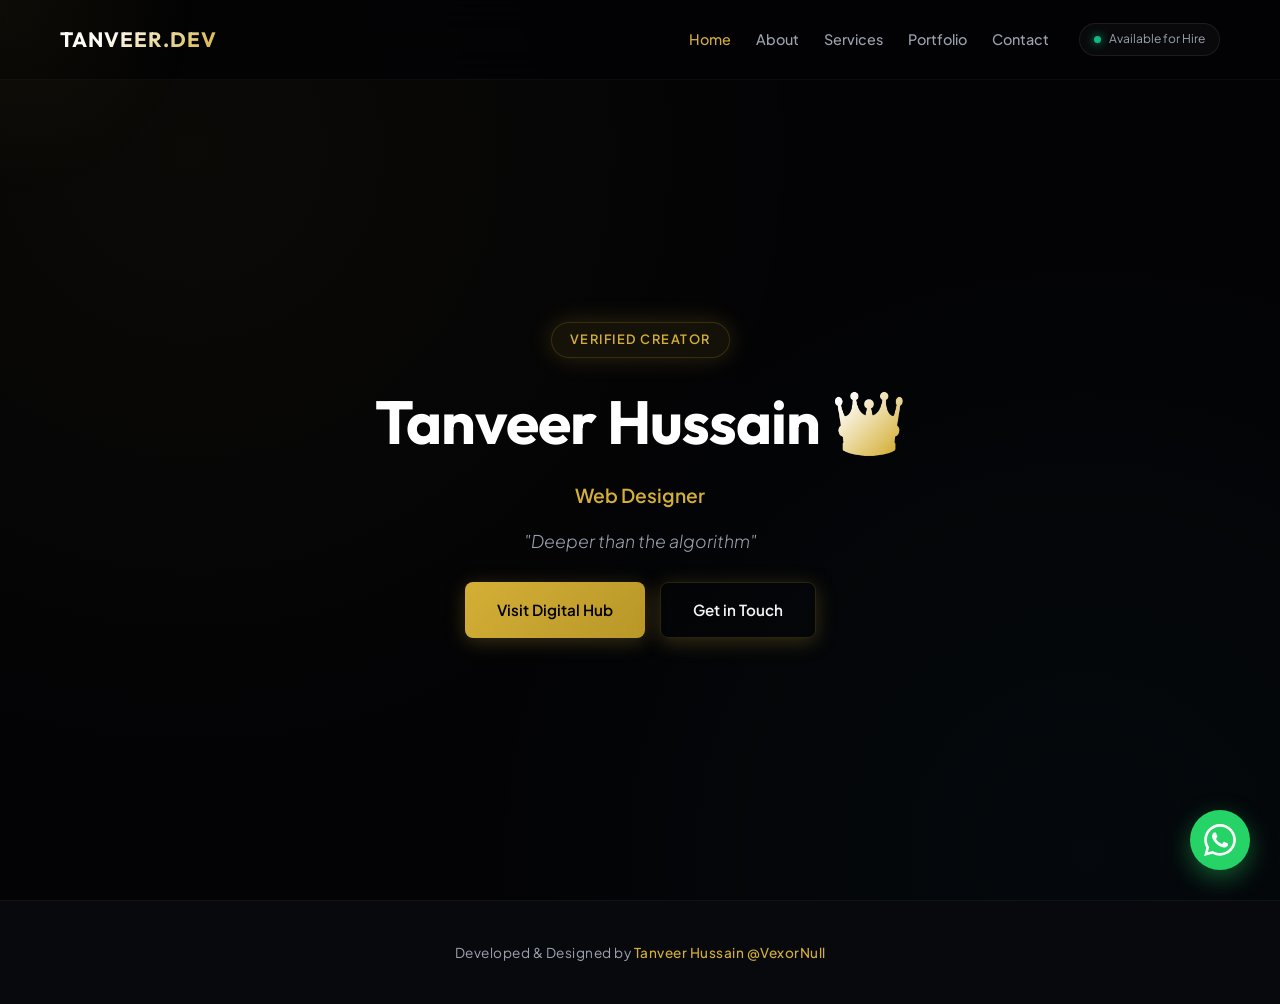
<file: index.html>
<!DOCTYPE html>
<html lang="en">
<head>
    <meta charset="UTF-8">
    <meta name="viewport" content="width=device-width, initial-scale=1.0">
    <meta name="google-site-verification" content="google5421dd5403e0362e" />
        <link rel="icon" type="image/png" href="https://vexornull.github.io/VexorNull-/favicon.png">
    <link rel="canonical" href="https://vexornull.github.io/VexorNull-/index.html">
    <meta name="robots" content="index, follow">
    
        <!-- Updated Open Graph Meta Tags -->
    <meta property="og:type" content="website">
    <meta property="og:url" content="https://pk-digitalhub.blogspot.com/">
    <meta property="og:title" content="Tanveer Hussain | Web Designer">
    <meta property="og:description" content="Deeper than the algorithm. Professional Web Designer & Digital Architect.">
    <meta property="og:image" content="https://vexornull.github.io/preview-image.jpg">

    <!-- Updated Twitter Meta Tags -->
    <meta name="twitter:card" content="summary_large_image">
    <meta name="twitter:title" content="Tanveer Hussain | Web Designer">
    <meta name="twitter:description" content="Deeper than the algorithm. Professional Web Designer & Digital Architect.">
    <meta name="twitter:image" content="https://vexornull.github.io/preview-image.jpg">


    <title>Tanveer Hussain @VexorNull | Executive Portfolio</title>
    <meta name="description" content="Exclusive executive portfolio of Tanveer Hussain (@VexorNull). High-end web engineering, enterprise architecture, and custom digital experiences.">
    <link href="https://fonts.googleapis.com/css2?family=Plus+Jakarta+Sans:wght@300;400;500;600;700&family=Fira+Code:wght@400;500&family=Outfit:wght@400;500;600;700&display=swap" rel="stylesheet">
    <style>
        :root {
            --bg-deep: #030305;
            --surface: #08090d;
            --card-bg: rgba(14, 16, 26, 0.7);
            --border-color: rgba(212, 175, 55, 0.18);
            --border-hover: rgba(212, 175, 55, 0.5);
            --accent-gold: #d4af37;
            --accent-glow: rgba(212, 175, 55, 0.2);
            --text-main: #f3f4f6;
            --text-muted: #9ca3af;
        }

        * {
            margin: 0;
            padding: 0;
            box-sizing: border-box;
            font-family: 'Plus Jakarta Sans', sans-serif;
            scroll-behavior: smooth;
            -webkit-user-select: none;
            user-select: none;
        }

        body {
            background-color: var(--bg-deep);
            color: var(--text-main);
            line-height: 1.7;
            overflow-x: hidden;
            background-image: 
                radial-gradient(circle at 15% 15%, rgba(212, 175, 55, 0.04) 0%, transparent 45%),
                radial-gradient(circle at 85% 85%, rgba(56, 189, 248, 0.03) 0%, transparent 45%);
        }

        .cursor-glow {
            position: fixed;
            top: 0;
            left: 0;
            width: 400px;
            height: 400px;
            background: radial-gradient(circle, rgba(212, 175, 55, 0.06) 0%, transparent 70%);
            pointer-events: none;
            transform: translate(-50%, -50%);
            z-index: 9999;
        }

        header {
            position: fixed;
            top: 0;
            left: 0;
            width: 100%;
            background: rgba(3, 3, 5, 0.85);
            backdrop-filter: blur(20px);
            display: flex;
            justify-content: space-between;
            align-items: center;
            padding: 22px 60px;
            border-bottom: 1px solid rgba(255, 255, 255, 0.04);
            z-index: 1000;
        }

        .logo {
            font-family: 'Outfit', sans-serif;
            font-size: 1.3rem;
            font-weight: 700;
            letter-spacing: 1px;
            color: var(--text-main);
            background: linear-gradient(135deg, #fff 30%, var(--accent-gold) 100%);
            -webkit-background-clip: text;
            -webkit-text-fill-color: transparent;
            text-decoration: none;
        }

        .nav-right {
            display: flex;
            align-items: center;
            gap: 30px;
        }

        nav {
            display: flex;
            align-items: center;
            gap: 25px;
        }

        nav a {
            color: var(--text-muted);
            text-decoration: none;
            font-size: 0.9rem;
            font-weight: 500;
            transition: color 0.3s ease;
        }

        nav a:hover, nav a.active {
            color: var(--accent-gold);
        }

        .live-status {
            display: inline-flex;
            align-items: center;
            gap: 8px;
            font-size: 0.75rem;
            color: var(--text-muted);
            background: rgba(255, 255, 255, 0.03);
            border: 1px solid rgba(255, 255, 255, 0.08);
            padding: 5px 14px;
            border-radius: 20px;
        }

        .pulse-dot {
            width: 7px;
            height: 7px;
            background-color: #10b981;
            border-radius: 50%;
            box-shadow: 0 0 10px #10b981;
            animation: pulse 2s infinite;
        }

        @keyframes pulse {
            0% { transform: scale(0.95); box-shadow: 0 0 0 0 rgba(16, 185, 129, 0.7); }
            70% { transform: scale(1); box-shadow: 0 0 0 6px rgba(16, 185, 129, 0); }
            100% { transform: scale(0.95); box-shadow: 0 0 0 0 rgba(16, 185, 129, 0); }
        }

        .menu-toggle {
            display: none;
            flex-direction: column;
            justify-content: space-between;
            width: 28px;
            height: 20px;
            background: transparent;
            border: none;
            cursor: pointer;
            z-index: 1001;
        }

        .menu-toggle span {
            width: 100%;
            height: 2px;
            background: var(--text-main);
            transition: all 0.3s ease;
        }

        main {
            max-width: 1100px;
            margin: 0 auto;
            padding: 0 20px;
        }

        section {
            padding: 160px 0 100px 0;
            min-height: 100vh;
            display: flex;
            flex-direction: column;
            justify-content: center;
            align-items: center;
            text-align: center;
        }

        .hero-badge {
            display: inline-flex;
            align-items: center;
            gap: 8px;
            background: rgba(212, 175, 55, 0.08);
            border: 1px solid var(--border-color);
            color: var(--accent-gold);
            padding: 6px 18px;
            border-radius: 30px;
            font-size: 0.8rem;
            font-weight: 600;
            letter-spacing: 1.5px;
            text-transform: uppercase;
            margin-bottom: 25px;
            box-shadow: 0 0 25px var(--accent-glow);
        }

        .hero h1 {
            font-family: 'Outfit', sans-serif;
            font-size: 3.8rem;
            font-weight: 700;
            margin-bottom: 20px;
            letter-spacing: -1px;
            color: #ffffff;
            line-height: 1.2;
        }

        .hero h1 span {
            background: linear-gradient(135deg, #fff 20%, var(--accent-gold) 90%);
            -webkit-background-clip: text;
            -webkit-text-fill-color: transparent;
        }

        .hero p {
            font-size: 1.15rem;
            color: var(--text-muted);
            margin-bottom: 40px;
            max-width: 650px;
            font-weight: 300;
        }

        .btn-group {
            display: flex;
            gap: 15px;
            justify-content: center;
        }

        .btn {
            display: inline-flex;
            align-items: center;
            justify-content: center;
            background: linear-gradient(135deg, var(--accent-gold), #b89728);
            color: #000000;
            padding: 14px 32px;
            border-radius: 8px;
            text-decoration: none;
            font-weight: 600;
            font-size: 0.95rem;
            cursor: pointer;
            transition: all 0.3s cubic-bezier(0.16, 1, 0.3, 1);
            box-shadow: 0 4px 20px rgba(212, 175, 55, 0.25);
        }

        .btn:hover {
            transform: translateY(-2px);
            box-shadow: 0 6px 25px rgba(212, 175, 55, 0.4);
        }

        .whatsapp-float {
            position: fixed;
            bottom: 30px;
            right: 30px;
            background: #25d366;
            color: #ffffff;
            width: 60px;
            height: 60px;
            border-radius: 50%;
            display: flex;
            align-items: center;
            justify-content: center;
            box-shadow: 0 8px 25px rgba(37, 211, 102, 0.4);
            z-index: 999;
            transition: all 0.3s ease;
            text-decoration: none;
        }

        .whatsapp-float:hover {
            transform: scale(1.1) translateY(-3px);
        }

        .whatsapp-float svg {
            width: 32px;
            height: 32px;
            fill: #ffffff;
        }

        footer {
            text-align: center;
            padding: 40px 20px;
            font-size: 0.85rem;
            color: var(--text-muted);
            border-top: 1px solid rgba(255, 255, 255, 0.04);
            background: var(--surface);
            letter-spacing: 0.5px;
        }

        footer span {
            color: var(--accent-gold);
            font-weight: 500;
        }

        @media (max-width: 768px) {
            header { padding: 18px 25px; }
            .hero h1 { font-size: 2.6rem; }
            .menu-toggle { display: flex; }
            nav {
                position: fixed;
                top: 75px;
                left: 0;
                width: 100%;
                background: rgba(3, 3, 5, 0.98);
                backdrop-filter: blur(20px);
                flex-direction: column;
                align-items: center;
                justify-content: center;
                padding: 40px 0;
                gap: 20px;
                border-bottom: 1px solid rgba(255, 255, 255, 0.05);
                transform: translateY(-150%);
                transition: transform 0.4s ease;
                z-index: 999;
            }
            nav.active {
                transform: translateY(0);
            }
            .cursor-glow { display: none; }
        }
    </style>
</head>
<body>

    <div class="cursor-glow" id="cursorGlow"></div>

    <a href="https://wa.me/923229522470?text=Hello%20Tanveer,%20I%20visited%20your%20portfolio." target="_blank" class="whatsapp-float" aria-label="WhatsApp Chat">
        <svg viewBox="0 0 24 24"><path d="M.057 24l1.687-6.163c-1.041-1.804-1.588-3.849-1.587-5.946.003-6.556 5.338-11.891 11.893-11.891 3.181.001 6.167 1.24 8.413 3.488 2.245 2.248 3.481 5.236 3.48 8.414-.003 6.557-5.338 11.892-11.893 11.892-1.99-.001-3.951-.5-5.688-1.448l-6.305 1.654zm6.597-3.807c1.676.995 3.276 1.591 5.392 1.592 5.448 0 9.886-4.434 9.889-9.885.002-5.462-4.415-9.89-9.881-9.892-5.452 0-9.887 4.434-9.889 9.884-.001 2.225.651 3.891 1.746 5.634l-.999 3.648 3.742-.981zm11.387-5.464c-.074-.124-.272-.198-.57-.347-.297-.149-1.758-.868-2.031-.967-.272-.099-.47-.149-.669.149-.198.297-.768.967-.941 1.165-.173.198-.347.223-.644.074-.297-.149-1.255-.462-2.39-1.475-.883-.788-1.48-1.761-1.653-2.059-.173-.297-.018-.458.13-.606.134-.133.297-.347.446-.521.151-.172.2-.296.3-.495.099-.198.05-.372-.025-.521-.075-.124-.669-1.611-.916-2.206-.242-.579-.487-.501-.669-.51l-.57-.01c-.198 0-.52.074-.792.372s-1.04 1.016-1.04 2.479 1.065 2.876 1.213 3.074c.149.198 2.095 3.2 5.076 4.487.709.306 1.263.489 1.694.626.712.226 1.36.194 1.872.118.571-.085 1.758-.719 2.006-1.413.248-.695.248-1.29.173-1.414z"/></svg>
    </a>

    <!-- Multi-Page Header Navigation Links -->
    <header>
        <a href="index.html" class="logo">TANVEER.DEV</a>
        <div class="nav-right">
            <nav id="navMenu">
                <a href="index.html" class="active">Home</a>
                <a href="about.html">About</a>
                <a href="services.html">Services</a>
                <a href="portfolio.html">Portfolio</a>
                <a href="contact.html">Contact</a>
            </nav>
            <div class="live-status">
                <div class="pulse-dot"></div>
                <span>Available for Hire</span>
            </div>
            <button class="menu-toggle" id="menuToggle" aria-label="Toggle Navigation">
                <span></span>
                <span></span>
                <span></span>
            </button>
        </div>
    </header>

        <main>
        <section class="hero">
            <div class="hero-badge">Verified Creator</div>
            <h1>Tanveer Hussain <span>👑</span></h1>
            <p class="role-title" style="color: var(--accent-gold); font-size: 1.2rem; margin-bottom: 15px; font-weight: 600;">Web Designer</p>
            <p style="font-style: italic; color: var(--text-muted); font-size: 1.1rem; margin-bottom: 25px;">"Deeper than the algorithm"</p>
            <div class="btn-group">
                <a href="https://pk-digitalhub.blogspot.com" target="_blank" class="btn">Visit Digital Hub</a>
                <a href="contact.html" class="btn" style="background: transparent; border: 1px solid var(--border-color); color: var(--text-main);">Get in Touch</a>
            </div>
        </section>
    </main>

    <footer>
        Developed & Designed by <span>Tanveer Hussain @VexorNull</span>
    </footer>

    <!-- Global JavaScript File Linked Properly -->
    <script src="main.js"></script>
    <script>
        const cursorGlow = document.getElementById('cursorGlow');
        document.addEventListener('mousemove', (e) => {
            cursorGlow.style.left = e.clientX + 'px';
            cursorGlow.style.top = e.clientY + 'px';
        });
    </script>
</body>
</html>
</file>
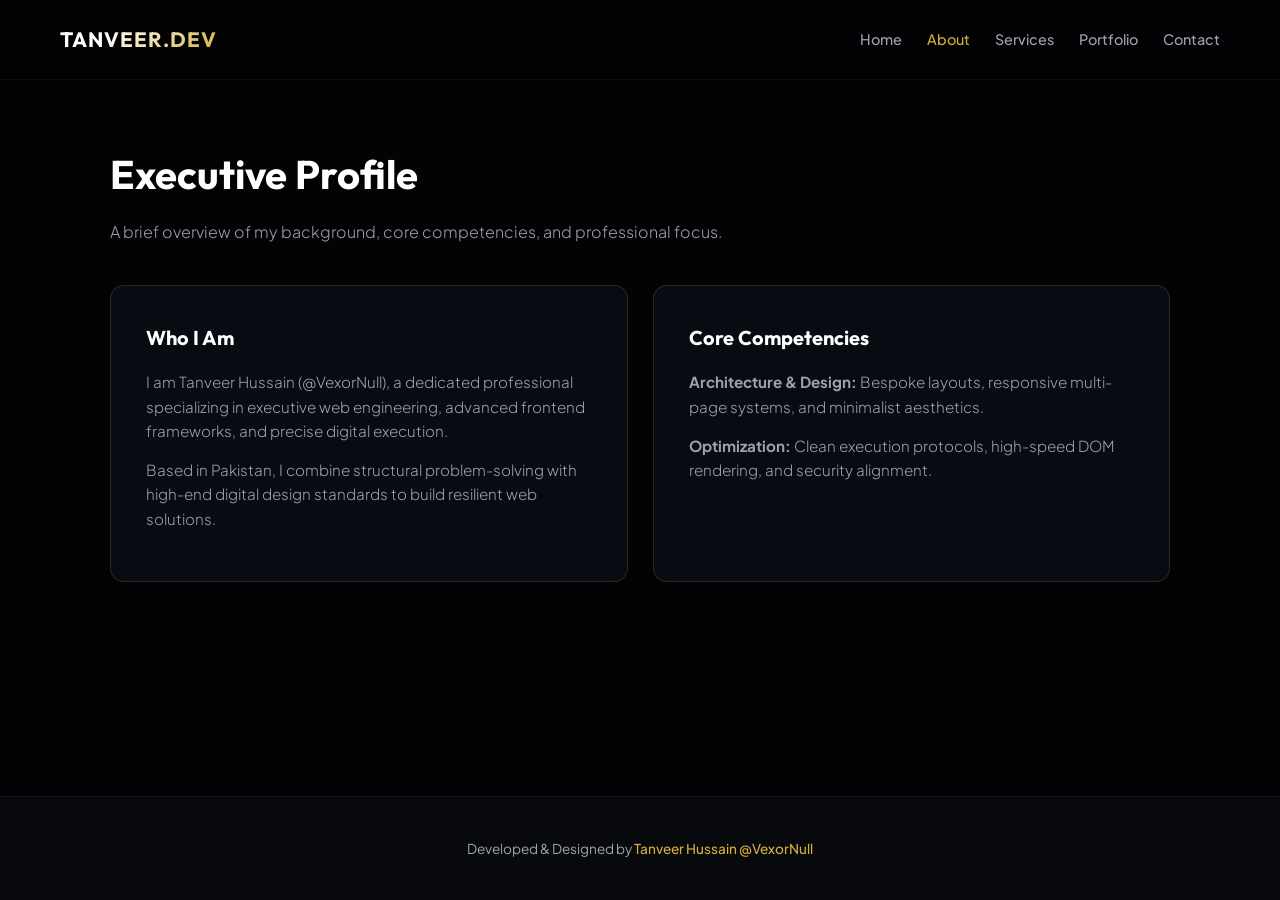
<file: about.html>
<!DOCTYPE html>
<html lang="en">
<head>
    <meta charset="UTF-8">
    <meta name="viewport" content="width=device-width, initial-scale=1.0"
     <link rel="icon" type="image/png" href="https://vexornull.github.io/VexorNull-/favicon.png">

    <!-- Open Graph / Social Media Meta Tags -->
    <meta property="og:type" content="website">
    <meta property="og:url" content="https://vexornull.github.io/">
    <meta property="og:title" content="Tanveer Hussain @VexorNull | Executive Portfolio">
    <meta property="og:description" content="Exclusive executive portfolio of Tanveer Hussain. High-end web engineering, enterprise architecture, and custom digital experiences.">
    <meta property="og:image" content="https://vexornull.github.io/preview-image.jpg">

    <!-- Twitter Meta Tags -->
    <meta name="twitter:card" content="summary_large_image">
    <meta name="twitter:title" content="Tanveer Hussain @VexorNull | Executive Portfolio">
    <meta name="twitter:description" content="Exclusive executive portfolio of Tanveer Hussain. High-end web engineering, enterprise architecture, and custom digital experiences.">
    <meta name="twitter:image" content="https://vexornull.github.io/preview-image.jpg">

    <title>About Me - Tanveer Hussain @VexorNull</title>
    <link href="https://fonts.googleapis.com/css2?family=Plus+Jakarta+Sans:wght@300;400;500;600;700&family=Outfit:wght@400;500;600;700&display=swap" rel="stylesheet">
    <style>
        :root {
            --bg-deep: #030305;
            --surface: #08090d;
            --card-bg: rgba(14, 16, 26, 0.7);
            --border-color: rgba(212, 175, 55, 0.18);
            --border-hover: rgba(212, 175, 55, 0.5);
            --accent-gold: #d4af37;
            --accent-glow: rgba(212, 175, 55, 0.2);
            --text-main: #f3f4f6;
            --text-muted: #9ca3af;
        }

        * { margin: 0; padding: 0; box-sizing: border-box; font-family: 'Plus Jakarta Sans', sans-serif; }

        body {
            background-color: var(--bg-deep);
            color: var(--text-main);
            line-height: 1.7;
            min-height: 100vh;
            display: flex;
            flex-direction: column;
        }

        header {
            position: fixed;
            top: 0;
            left: 0;
            width: 100%;
            background: rgba(3, 3, 5, 0.85);
            backdrop-filter: blur(20px);
            display: flex;
            justify-content: space-between;
            align-items: center;
            padding: 22px 60px;
            border-bottom: 1px solid rgba(255, 255, 255, 0.04);
            z-index: 1000;
        }

        .logo {
            font-family: 'Outfit', sans-serif;
            font-size: 1.3rem;
            font-weight: 700;
            letter-spacing: 1px;
            color: var(--text-main);
            background: linear-gradient(135deg, #fff 30%, var(--accent-gold) 100%);
            -webkit-background-clip: text;
            -webkit-text-fill-color: transparent;
            text-decoration: none;
        }

        .nav-right { display: flex; align-items: center; gap: 30px; }
        nav { display: flex; align-items: center; gap: 25px; }
        nav a { color: var(--text-muted); text-decoration: none; font-size: 0.9rem; font-weight: 500; transition: color 0.3s; }
        nav a:hover, nav a.active { color: var(--accent-gold); }

        .menu-toggle {
            display: none;
            flex-direction: column;
            justify-content: space-between;
            width: 28px;
            height: 20px;
            background: transparent;
            border: none;
            cursor: pointer;
            z-index: 1001;
        }
        .menu-toggle span { width: 100%; height: 2px; background: var(--text-main); transition: all 0.3s ease; }

        .container {
            max-width: 1100px;
            margin: 140px auto 60px auto;
            padding: 0 20px;
            flex: 1;
            width: 100%;
        }

        .page-title { font-family: 'Outfit', sans-serif; font-size: 2.5rem; font-weight: 700; color: #fff; margin-bottom: 10px; }
        .page-subtitle { color: var(--text-muted); font-size: 1rem; margin-bottom: 40px; font-weight: 300; }

        .grid-2 { display: grid; grid-template-columns: repeat(auto-fit, minmax(310px, 1fr)); gap: 25px; }

        .card {
            background: var(--card-bg);
            backdrop-filter: blur(16px);
            padding: 35px;
            border-radius: 14px;
            border: 1px solid var(--border-color);
            transition: all 0.3s ease;
        }

        .card:hover { border-color: var(--border-hover); transform: translateY(-4px); }
        .card h3 { font-family: 'Outfit', sans-serif; font-size: 1.25rem; color: #fff; margin-bottom: 15px; }
        .card p { color: var(--text-muted); font-size: 0.95rem; font-weight: 300; line-height: 1.6; margin-bottom: 15px; }

        footer { text-align: center; padding: 40px 20px; font-size: 0.85rem; color: var(--text-muted); border-top: 1px solid rgba(255, 255, 255, 0.04); background: var(--surface); }
        footer span { color: var(--accent-gold); font-weight: 500; }

        @media (max-width: 768px) {
            header { padding: 18px 25px; }
            .menu-toggle { display: flex; }
            nav {
                position: fixed;
                top: 75px;
                left: 0;
                width: 100%;
                background: rgba(3, 3, 5, 0.98);
                backdrop-filter: blur(20px);
                flex-direction: column;
                align-items: center;
                justify-content: center;
                padding: 40px 0;
                gap: 20px;
                border-bottom: 1px solid rgba(255, 255, 255, 0.05);
                transform: translateY(-150%);
                transition: transform 0.4s ease;
                z-index: 999;
            }
            nav.active { transform: translateY(0); }
        }
    </style>
</head>
<body>

    <header>
        <a href="index.html" class="logo">TANVEER.DEV</a>
        <div class="nav-right">
            <nav id="navMenu">
                <a href="index.html">Home</a>
                <a href="about.html" class="active">About</a>
                <a href="services.html">Services</a>
                <a href="portfolio.html">Portfolio</a>
                <a href="contact.html">Contact</a>
            </nav>
            <button class="menu-toggle" id="menuToggle" aria-label="Toggle Navigation">
                <span></span>
                <span></span>
                <span></span>
            </button>
        </div>
    </header>

    <div class="container">
        <h1 class="page-title">Executive Profile</h1>
        <p class="page-subtitle">A brief overview of my background, core competencies, and professional focus.</p>

        <div class="grid-2">
            <div class="card">
                <h3>Who I Am</h3>
                <p>I am Tanveer Hussain (@VexorNull), a dedicated professional specializing in executive web engineering, advanced frontend frameworks, and precise digital execution.</p>
                <p>Based in Pakistan, I combine structural problem-solving with high-end digital design standards to build resilient web solutions.</p>
            </div>
            <div class="card">
                <h3>Core Competencies</h3>
                <p><strong>Architecture & Design:</strong> Bespoke layouts, responsive multi-page systems, and minimalist aesthetics.</p>
                <p><strong>Optimization:</strong> Clean execution protocols, high-speed DOM rendering, and security alignment.</p>
            </div>
        </div>
    </div>

    <footer>
        Developed & Designed by <span>Tanveer Hussain @VexorNull</span>
    </footer>
    <script src="main.js"></script>
</body>
</html>
</file>
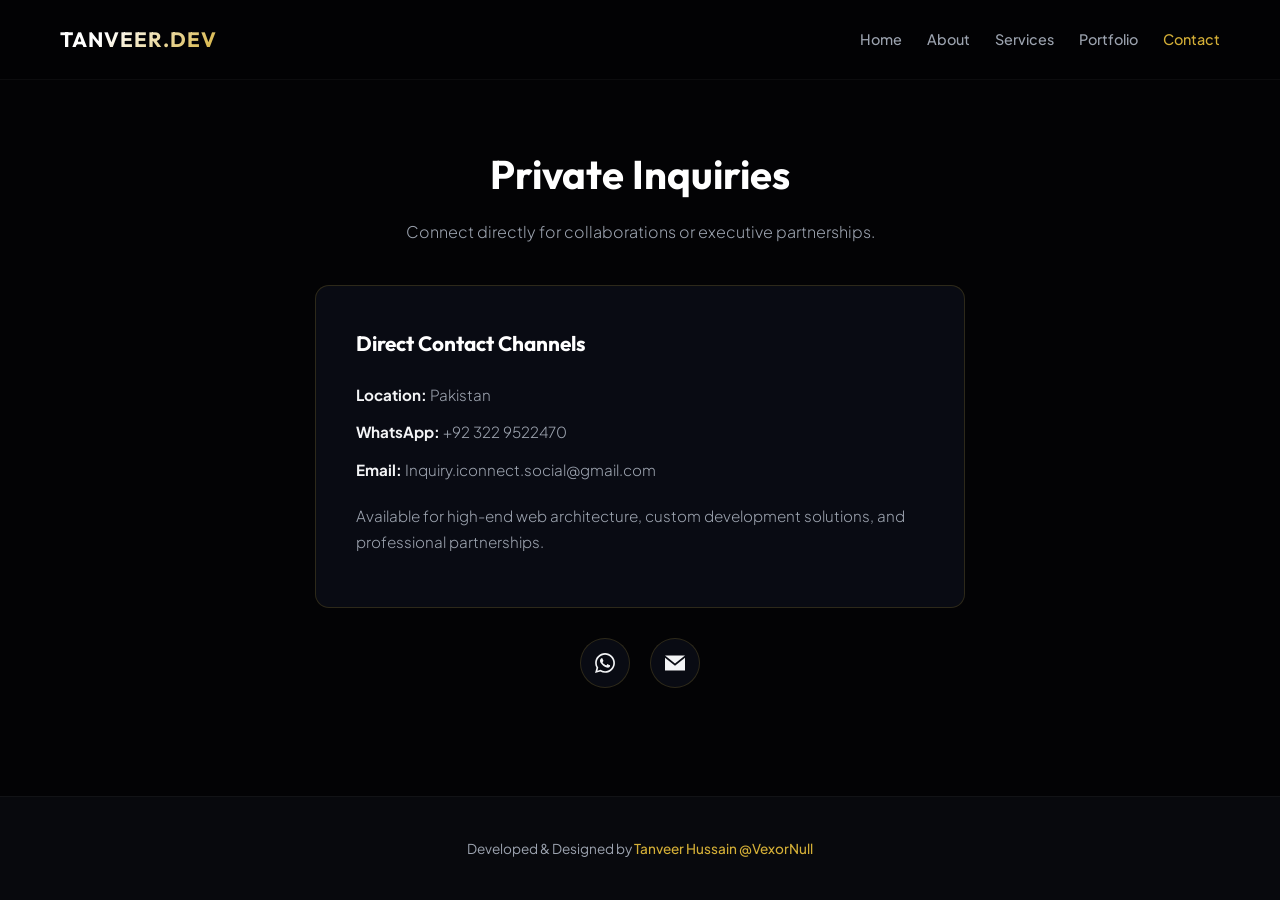
<file: contact.html>
<!DOCTYPE html>
<html lang="en">
<head>
    <meta charset="UTF-8">
    <meta name="viewport" content="width=device-width, initial-scale=1.0">
    <link rel="icon" type="image/png" href="https://vexornull.github.io/VexorNull-/favicon.png">

    <!-- Open Graph / Social Media Meta Tags -->
    <meta property="og:type" content="website">
    <meta property="og:url" content="https://vexornull.github.io/">
    <meta property="og:title" content="Tanveer Hussain @VexorNull | Executive Portfolio">
    <meta property="og:description" content="Exclusive executive portfolio of Tanveer Hussain. High-end web engineering, enterprise architecture, and custom digital experiences.">
    <meta property="og:image" content="https://vexornull.github.io/preview-image.jpg">

    <!-- Twitter Meta Tags -->
    <meta name="twitter:card" content="summary_large_image">
    <meta name="twitter:title" content="Tanveer Hussain @VexorNull | Executive Portfolio">
    <meta name="twitter:description" content="Exclusive executive portfolio of Tanveer Hussain. High-end web engineering, enterprise architecture, and custom digital experiences.">
    <meta name="twitter:image" content="https://vexornull.github.io/preview-image.jpg">

    <title>Contact - Tanveer Hussain @VexorNull</title>
    <link href="https://fonts.googleapis.com/css2?family=Plus+Jakarta+Sans:wght@300;400;500;600;700&family=Outfit:wght@400;500;600;700&display=swap" rel="stylesheet">
    <style>
        :root {
            --bg-deep: #030305;
            --surface: #08090d;
            --card-bg: rgba(14, 16, 26, 0.7);
            --border-color: rgba(212, 175, 55, 0.18);
            --border-hover: rgba(212, 175, 55, 0.5);
            --accent-gold: #d4af37;
            --accent-glow: rgba(212, 175, 55, 0.2);
            --text-main: #f3f4f6;
            --text-muted: #9ca3af;
        }

        * { margin: 0; padding: 0; box-sizing: border-box; font-family: 'Plus Jakarta Sans', sans-serif; }

        body {
            background-color: var(--bg-deep);
            color: var(--text-main);
            line-height: 1.7;
            min-height: 100vh;
            display: flex;
            flex-direction: column;
        }

        header {
            position: fixed;
            top: 0;
            left: 0;
            width: 100%;
            background: rgba(3, 3, 5, 0.85);
            backdrop-filter: blur(20px);
            display: flex;
            justify-content: space-between;
            align-items: center;
            padding: 22px 60px;
            border-bottom: 1px solid rgba(255, 255, 255, 0.04);
            z-index: 1000;
        }

        .logo {
            font-family: 'Outfit', sans-serif;
            font-size: 1.3rem;
            font-weight: 700;
            letter-spacing: 1px;
            color: var(--text-main);
            background: linear-gradient(135deg, #fff 30%, var(--accent-gold) 100%);
            -webkit-background-clip: text;
            -webkit-text-fill-color: transparent;
            text-decoration: none;
        }

        .nav-right { display: flex; align-items: center; gap: 30px; }
        nav { display: flex; align-items: center; gap: 25px; }
        nav a { color: var(--text-muted); text-decoration: none; font-size: 0.9rem; font-weight: 500; transition: color 0.3s; }
        nav a:hover, nav a.active { color: var(--accent-gold); }

        .menu-toggle {
            display: none;
            flex-direction: column;
            justify-content: space-between;
            width: 28px;
            height: 20px;
            background: transparent;
            border: none;
            cursor: pointer;
            z-index: 1001;
        }
        .menu-toggle span { width: 100%; height: 2px; background: var(--text-main); transition: all 0.3s ease; }

        .container {
            max-width: 900px;
            margin: 140px auto 60px auto;
            padding: 0 20px;
            flex: 1;
            width: 100%;
            text-align: center;
        }

        .page-title { font-family: 'Outfit', sans-serif; font-size: 2.5rem; font-weight: 700; color: #fff; margin-bottom: 10px; }
        .page-subtitle { color: var(--text-muted); font-size: 1rem; margin-bottom: 40px; font-weight: 300; }

        .card {
            background: var(--card-bg);
            backdrop-filter: blur(16px);
            padding: 40px;
            border-radius: 14px;
            border: 1px solid var(--border-color);
            text-align: left;
            max-width: 650px;
            margin: 0 auto;
        }

        .card h3 { font-family: 'Outfit', sans-serif; font-size: 1.3rem; color: #fff; margin-bottom: 20px; }
        .card p { color: var(--text-muted); font-size: 0.95rem; margin-bottom: 12px; font-weight: 300; }
        .card strong { color: var(--text-main); }

        .social-bar {
            display: flex;
            justify-content: center;
            gap: 20px;
            margin-top: 30px;
        }

        .social-icon {
            display: flex;
            align-items: center;
            justify-content: center;
            width: 50px;
            height: 50px;
            background: var(--card-bg);
            border: 1px solid var(--border-color);
            border-radius: 50%;
            color: var(--text-main);
            text-decoration: none;
            transition: all 0.3s ease;
        }

        .social-icon:hover {
            background: var(--accent-gold);
            border-color: var(--accent-gold);
            color: #000;
            transform: translateY(-4px);
        }

        .social-icon svg { width: 20px; height: 20px; fill: currentColor; }

        footer { text-align: center; padding: 40px 20px; font-size: 0.85rem; color: var(--text-muted); border-top: 1px solid rgba(255, 255, 255, 0.04); background: var(--surface); }
        footer span { color: var(--accent-gold); font-weight: 500; }

        @media (max-width: 768px) {
            header { padding: 18px 25px; }
            .menu-toggle { display: flex; }
            nav {
                position: fixed;
                top: 75px;
                left: 0;
                width: 100%;
                background: rgba(3, 3, 5, 0.98);
                backdrop-filter: blur(20px);
                flex-direction: column;
                align-items: center;
                justify-content: center;
                padding: 40px 0;
                gap: 20px;
                border-bottom: 1px solid rgba(255, 255, 255, 0.05);
                transform: translateY(-150%);
                transition: transform 0.4s ease;
                z-index: 999;
            }
            nav.active { transform: translateY(0); }
        }
    </style>
</head>
<body>

    <header>
        <a href="index.html" class="logo">TANVEER.DEV</a>
        <div class="nav-right">
            <nav id="navMenu">
                <a href="index.html">Home</a>
                <a href="about.html">About</a>
                <a href="services.html">Services</a>
                <a href="portfolio.html">Portfolio</a>
                <a href="contact.html" class="active">Contact</a>
            </nav>
            <button class="menu-toggle" id="menuToggle" aria-label="Toggle Navigation">
                <span></span>
                <span></span>
                <span></span>
            </button>
        </div>
    </header>

    <div class="container">
        <h1 class="page-title">Private Inquiries</h1>
        <p class="page-subtitle">Connect directly for collaborations or executive partnerships.</p>

        <div class="card">
            <h3>Direct Contact Channels</h3>
            <p><strong>Location:</strong> Pakistan</p>
            <p><strong>WhatsApp:</strong> +92 322 9522470</p>
            <p><strong>Email:</strong> Inquiry.iconnect.social@gmail.com</p>
            <p style="margin-top: 20px;">Available for high-end web architecture, custom development solutions, and professional partnerships.</p>
        </div>

        <div class="social-bar">
            <a href="https://wa.me/923229522470?text=Hello%20Tanveer,%20I%20want%20to%20connect." target="_blank" class="social-icon" aria-label="WhatsApp">
                <svg viewBox="0 0 24 24"><path d="M.057 24l1.687-6.163c-1.041-1.804-1.588-3.849-1.587-5.946.003-6.556 5.338-11.891 11.893-11.891 3.181.001 6.167 1.24 8.413 3.488 2.245 2.248 3.481 5.236 3.48 8.414-.003 6.557-5.338 11.892-11.893 11.892-1.99-.001-3.951-.5-5.688-1.448l-6.305 1.654zm6.597-3.807c1.676.995 3.276 1.591 5.392 1.592 5.448 0 9.886-4.434 9.889-9.885.002-5.462-4.415-9.89-9.881-9.892-5.452 0-9.887 4.434-9.889 9.884-.001 2.225.651 3.891 1.746 5.634l-.999 3.648 3.742-.981zm11.387-5.464c-.074-.124-.272-.198-.57-.347-.297-.149-1.758-.868-2.031-.967-.272-.099-.47-.149-.669.149-.198.297-.768.967-.941 1.165-.173.198-.347.223-.644.074-.297-.149-1.255-.462-2.39-1.475-.883-.788-1.48-1.761-1.653-2.059-.173-.297-.018-.458.13-.606.134-.133.297-.347.446-.521.151-.172.2-.296.3-.495.099-.198.05-.372-.025-.521-.075-.124-.669-1.611-.916-2.206-.242-.579-.487-.501-.669-.51l-.57-.01c-.198 0-.52.074-.792.372s-1.04 1.016-1.04 2.479 1.065 2.876 1.213 3.074c.149.198 2.095 3.2 5.076 4.487.709.306 1.263.489 1.694.626.712.226 1.36.194 1.872.118.571-.085 1.758-.719 2.006-1.413.248-.695.248-1.29.173-1.414z"/></svg>
            </a>
            <a href="mailto:Inquiry.iconnect.social@gmail.com" class="social-icon" aria-label="Email">
                <svg viewBox="0 0 24 24"><path d="M12 12.713l-11.985-9.713h23.97l-11.985 9.713zm0 2.574l-12-9.725v15.438h24v-15.438l-12 9.725z"/></svg>
            </a>
        </div>
    </div>

    <footer>
        Developed & Designed by <span>Tanveer Hussain @VexorNull</span>
    </footer>
    <script src="main.js"></script>
</body>
</html>
</file>
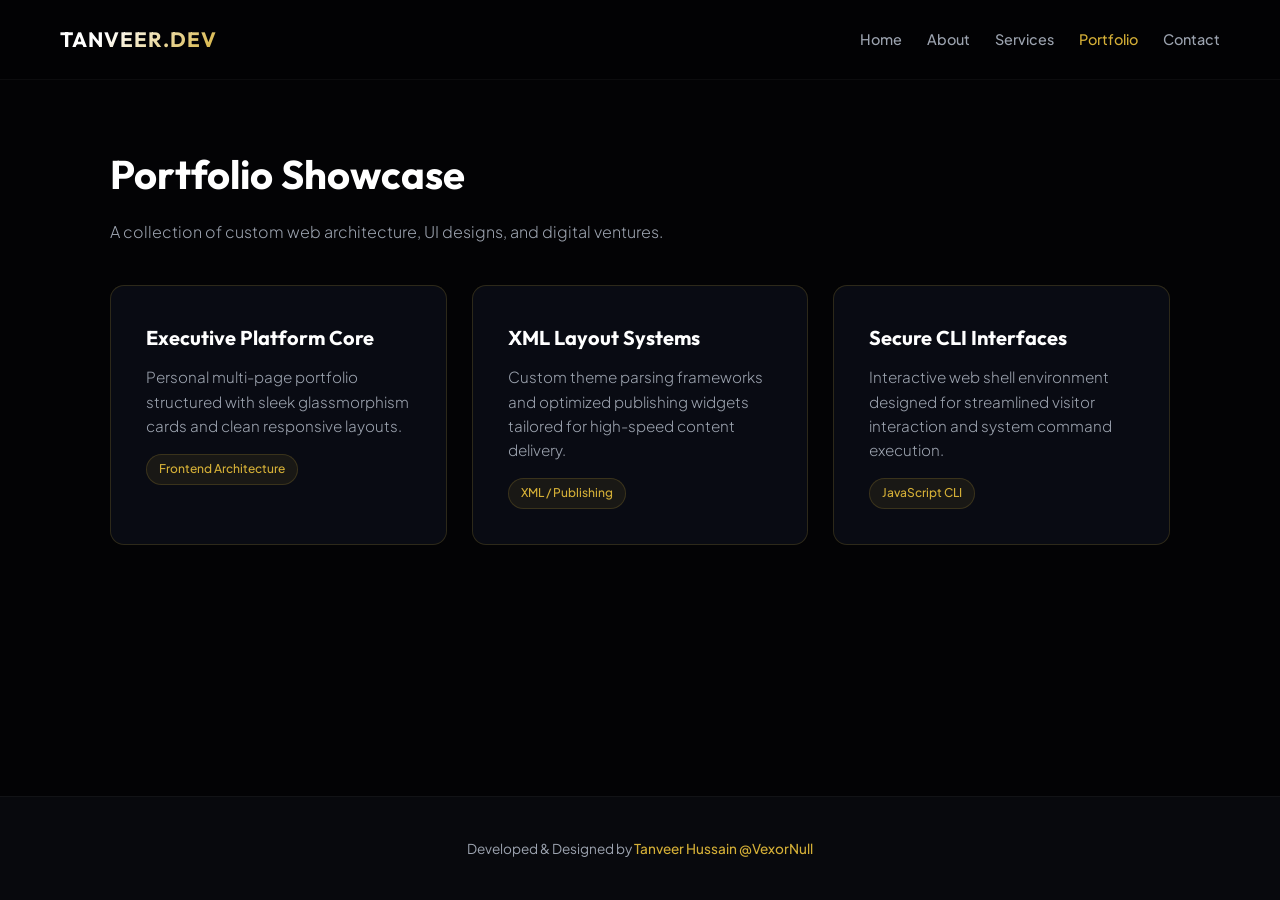
<file: portfolio.html>
<!DOCTYPE html>
<html lang="en">
<head>
    <meta charset="UTF-8">
    <meta name="viewport" content="width=device-width, initial-scale=1.0">
        <link rel="icon" type="image/png" href="https://vexornull.github.io/VexorNull-/favicon.png">

    <!-- Open Graph / Social Media Meta Tags -->
    <meta property="og:type" content="website">
    <meta property="og:url" content="https://vexornull.github.io/">
    <meta property="og:title" content="Tanveer Hussain @VexorNull | Executive Portfolio">
    <meta property="og:description" content="Exclusive executive portfolio of Tanveer Hussain. High-end web engineering, enterprise architecture, and custom digital experiences.">
    <meta property="og:image" content="https://vexornull.github.io/preview-image.jpg">

    <!-- Twitter Meta Tags -->
    <meta name="twitter:card" content="summary_large_image">
    <meta name="twitter:title" content="Tanveer Hussain @VexorNull | Executive Portfolio">
    <meta name="twitter:description" content="Exclusive executive portfolio of Tanveer Hussain. High-end web engineering, enterprise architecture, and custom digital experiences.">
    <meta name="twitter:image" content="https://vexornull.github.io/preview-image.jpg">

    <title>Portfolio - Tanveer Hussain @VexorNull</title>
    <link href="https://fonts.googleapis.com/css2?family=Plus+Jakarta+Sans:wght@300;400;500;600;700&family=Outfit:wght@400;500;600;700&display=swap" rel="stylesheet">
    <style>
        :root {
            --bg-deep: #030305;
            --surface: #08090d;
            --card-bg: rgba(14, 16, 26, 0.7);
            --border-color: rgba(212, 175, 55, 0.18);
            --border-hover: rgba(212, 175, 55, 0.5);
            --accent-gold: #d4af37;
            --accent-glow: rgba(212, 175, 55, 0.2);
            --text-main: #f3f4f6;
            --text-muted: #9ca3af;
        }

        * { margin: 0; padding: 0; box-sizing: border-box; font-family: 'Plus Jakarta Sans', sans-serif; }

        body {
            background-color: var(--bg-deep);
            color: var(--text-main);
            line-height: 1.7;
            min-height: 100vh;
            display: flex;
            flex-direction: column;
        }

        header {
            position: fixed;
            top: 0;
            left: 0;
            width: 100%;
            background: rgba(3, 3, 5, 0.85);
            backdrop-filter: blur(20px);
            display: flex;
            justify-content: space-between;
            align-items: center;
            padding: 22px 60px;
            border-bottom: 1px solid rgba(255, 255, 255, 0.04);
            z-index: 1000;
        }

        .logo {
            font-family: 'Outfit', sans-serif;
            font-size: 1.3rem;
            font-weight: 700;
            letter-spacing: 1px;
            color: var(--text-main);
            background: linear-gradient(135deg, #fff 30%, var(--accent-gold) 100%);
            -webkit-background-clip: text;
            -webkit-text-fill-color: transparent;
            text-decoration: none;
        }

        .nav-right { display: flex; align-items: center; gap: 30px; }
        nav { display: flex; align-items: center; gap: 25px; }
        nav a { color: var(--text-muted); text-decoration: none; font-size: 0.9rem; font-weight: 500; transition: color 0.3s; }
        nav a:hover, nav a.active { color: var(--accent-gold); }

        .menu-toggle {
            display: none;
            flex-direction: column;
            justify-content: space-between;
            width: 28px;
            height: 20px;
            background: transparent;
            border: none;
            cursor: pointer;
            z-index: 1001;
        }
        .menu-toggle span { width: 100%; height: 2px; background: var(--text-main); transition: all 0.3s ease; }

        .container {
            max-width: 1100px;
            margin: 140px auto 60px auto;
            padding: 0 20px;
            flex: 1;
            width: 100%;
        }

        .page-title { font-family: 'Outfit', sans-serif; font-size: 2.5rem; font-weight: 700; color: #fff; margin-bottom: 10px; }
        .page-subtitle { color: var(--text-muted); font-size: 1rem; margin-bottom: 40px; font-weight: 300; }

        .grid-3 { display: grid; grid-template-columns: repeat(auto-fit, minmax(310px, 1fr)); gap: 25px; }

        .card {
            background: var(--card-bg);
            backdrop-filter: blur(16px);
            padding: 35px;
            border-radius: 14px;
            border: 1px solid var(--border-color);
            transition: all 0.3s ease;
        }

        .card:hover { border-color: var(--border-hover); transform: translateY(-4px); }
        .card h3 { font-family: 'Outfit', sans-serif; font-size: 1.25rem; color: #fff; margin-bottom: 10px; }
        .card p { color: var(--text-muted); font-size: 0.95rem; font-weight: 300; line-height: 1.6; margin-bottom: 15px; }

        .tag {
            display: inline-block;
            font-size: 0.75rem;
            background: rgba(212, 175, 55, 0.08);
            border: 1px solid var(--border-color);
            color: var(--accent-gold);
            padding: 4px 12px;
            border-radius: 20px;
            font-weight: 500;
        }

        footer { text-align: center; padding: 40px 20px; font-size: 0.85rem; color: var(--text-muted); border-top: 1px solid rgba(255, 255, 255, 0.04); background: var(--surface); }
        footer span { color: var(--accent-gold); font-weight: 500; }

        @media (max-width: 768px) {
            header { padding: 18px 25px; }
            .menu-toggle { display: flex; }
            nav {
                position: fixed;
                top: 75px;
                left: 0;
                width: 100%;
                background: rgba(3, 3, 5, 0.98);
                backdrop-filter: blur(20px);
                flex-direction: column;
                align-items: center;
                justify-content: center;
                padding: 40px 0;
                gap: 20px;
                border-bottom: 1px solid rgba(255, 255, 255, 0.05);
                transform: translateY(-150%);
                transition: transform 0.4s ease;
                z-index: 999;
            }
            nav.active { transform: translateY(0); }
        }
    </style>
</head>
<body>

    <header>
        <a href="index.html" class="logo">TANVEER.DEV</a>
        <div class="nav-right">
            <nav id="navMenu">
                <a href="index.html">Home</a>
                <a href="about.html">About</a>
                <a href="services.html">Services</a>
                <a href="portfolio.html" class="active">Portfolio</a>
                <a href="contact.html">Contact</a>
            </nav>
            <button class="menu-toggle" id="menuToggle" aria-label="Toggle Navigation">
                <span></span>
                <span></span>
                <span></span>
            </button>
        </div>
    </header>

    <div class="container">
        <h1 class="page-title">Portfolio Showcase</h1>
        <p class="page-subtitle">A collection of custom web architecture, UI designs, and digital ventures.</p>

        <div class="grid-3">
            <div class="card">
                <h3>Executive Platform Core</h3>
                <p>Personal multi-page portfolio structured with sleek glassmorphism cards and clean responsive layouts.</p>
                <span class="tag">Frontend Architecture</span>
            </div>
            <div class="card">
                <h3>XML Layout Systems</h3>
                <p>Custom theme parsing frameworks and optimized publishing widgets tailored for high-speed content delivery.</p>
                <span class="tag">XML / Publishing</span>
            </div>
            <div class="card">
                <h3>Secure CLI Interfaces</h3>
                <p>Interactive web shell environment designed for streamlined visitor interaction and system command execution.</p>
                <span class="tag">JavaScript CLI</span>
            </div>
        </div>
    </div>

    <footer>
        Developed & Designed by <span>Tanveer Hussain @VexorNull</span>
    </footer>
    <script src="main.js"></script>
</body>
</html>
</file>
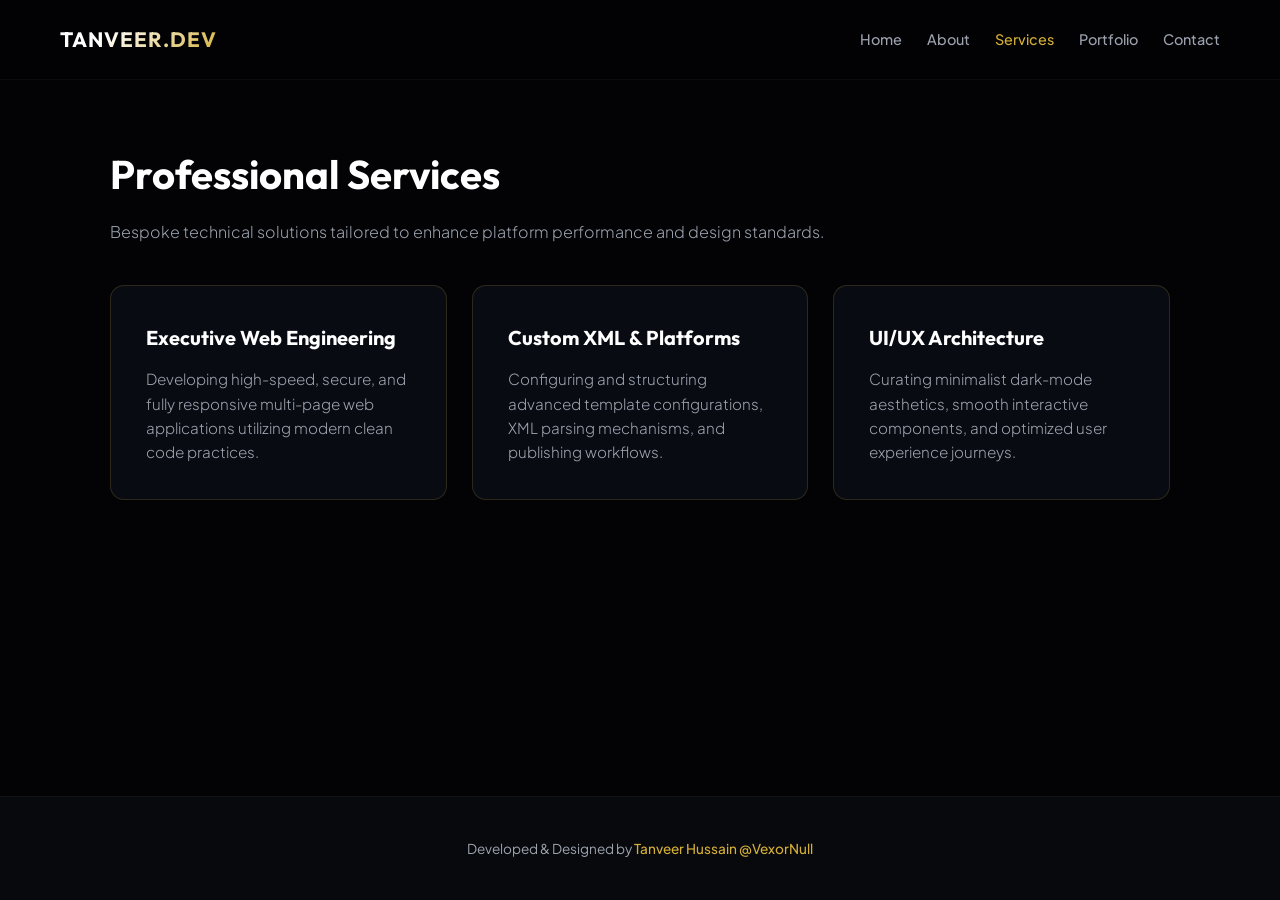
<file: services.html>
<!DOCTYPE html>
<html lang="en">
<head>
    <meta charset="UTF-8">
    <meta name="viewport" content="width=device-width, initial-scale=1.0">
        <link rel="icon" type="image/png" href="https://vexornull.github.io/VexorNull-/favicon.png">

    <!-- Open Graph / Social Media Meta Tags -->
    <meta property="og:type" content="website">
    <meta property="og:url" content="https://vexornull.github.io/">
    <meta property="og:title" content="Tanveer Hussain @VexorNull | Executive Portfolio">
    <meta property="og:description" content="Exclusive executive portfolio of Tanveer Hussain. High-end web engineering, enterprise architecture, and custom digital experiences.">
    <meta property="og:image" content="https://vexornull.github.io/preview-image.jpg">

    <!-- Twitter Meta Tags -->
    <meta name="twitter:card" content="summary_large_image">
    <meta name="twitter:title" content="Tanveer Hussain @VexorNull | Executive Portfolio">
    <meta name="twitter:description" content="Exclusive executive portfolio of Tanveer Hussain. High-end web engineering, enterprise architecture, and custom digital experiences.">
    <meta name="twitter:image" content="https://vexornull.github.io/preview-image.jpg">

    <title>Services - Tanveer Hussain @VexorNull</title>
    <link href="https://fonts.googleapis.com/css2?family=Plus+Jakarta+Sans:wght@300;400;500;600;700&family=Outfit:wght@400;500;600;700&display=swap" rel="stylesheet">
    <style>
        :root {
            --bg-deep: #030305;
            --surface: #08090d;
            --card-bg: rgba(14, 16, 26, 0.7);
            --border-color: rgba(212, 175, 55, 0.18);
            --border-hover: rgba(212, 175, 55, 0.5);
            --accent-gold: #d4af37;
            --accent-glow: rgba(212, 175, 55, 0.2);
            --text-main: #f3f4f6;
            --text-muted: #9ca3af;
        }

        * { margin: 0; padding: 0; box-sizing: border-box; font-family: 'Plus Jakarta Sans', sans-serif; }

        body {
            background-color: var(--bg-deep);
            color: var(--text-main);
            line-height: 1.7;
            min-height: 100vh;
            display: flex;
            flex-direction: column;
        }

        header {
            position: fixed;
            top: 0;
            left: 0;
            width: 100%;
            background: rgba(3, 3, 5, 0.85);
            backdrop-filter: blur(20px);
            display: flex;
            justify-content: space-between;
            align-items: center;
            padding: 22px 60px;
            border-bottom: 1px solid rgba(255, 255, 255, 0.04);
            z-index: 1000;
        }

        .logo {
            font-family: 'Outfit', sans-serif;
            font-size: 1.3rem;
            font-weight: 700;
            letter-spacing: 1px;
            color: var(--text-main);
            background: linear-gradient(135deg, #fff 30%, var(--accent-gold) 100%);
            -webkit-background-clip: text;
            -webkit-text-fill-color: transparent;
            text-decoration: none;
        }

        .nav-right { display: flex; align-items: center; gap: 30px; }
        nav { display: flex; align-items: center; gap: 25px; }
        nav a { color: var(--text-muted); text-decoration: none; font-size: 0.9rem; font-weight: 500; transition: color 0.3s; }
        nav a:hover, nav a.active { color: var(--accent-gold); }

        .menu-toggle {
            display: none;
            flex-direction: column;
            justify-content: space-between;
            width: 28px;
            height: 20px;
            background: transparent;
            border: none;
            cursor: pointer;
            z-index: 1001;
        }
        .menu-toggle span { width: 100%; height: 2px; background: var(--text-main); transition: all 0.3s ease; }

        .container {
            max-width: 1100px;
            margin: 140px auto 60px auto;
            padding: 0 20px;
            flex: 1;
            width: 100%;
        }

        .page-title { font-family: 'Outfit', sans-serif; font-size: 2.5rem; font-weight: 700; color: #fff; margin-bottom: 10px; }
        .page-subtitle { color: var(--text-muted); font-size: 1rem; margin-bottom: 40px; font-weight: 300; }

        .grid-3 { display: grid; grid-template-columns: repeat(auto-fit, minmax(310px, 1fr)); gap: 25px; }

        .card {
            background: var(--card-bg);
            backdrop-filter: blur(16px);
            padding: 35px;
            border-radius: 14px;
            border: 1px solid var(--border-color);
            transition: all 0.3s ease;
        }

        .card:hover { border-color: var(--border-hover); transform: translateY(-4px); }
        .card h3 { font-family: 'Outfit', sans-serif; font-size: 1.25rem; color: #fff; margin-bottom: 12px; }
        .card p { color: var(--text-muted); font-size: 0.95rem; font-weight: 300; line-height: 1.6; }

        footer { text-align: center; padding: 40px 20px; font-size: 0.85rem; color: var(--text-muted); border-top: 1px solid rgba(255, 255, 255, 0.04); background: var(--surface); }
        footer span { color: var(--accent-gold); font-weight: 500; }

        @media (max-width: 768px) {
            header { padding: 18px 25px; }
            .menu-toggle { display: flex; }
            nav {
                position: fixed;
                top: 75px;
                left: 0;
                width: 100%;
                background: rgba(3, 3, 5, 0.98);
                backdrop-filter: blur(20px);
                flex-direction: column;
                align-items: center;
                justify-content: center;
                padding: 40px 0;
                gap: 20px;
                border-bottom: 1px solid rgba(255, 255, 255, 0.05);
                transform: translateY(-150%);
                transition: transform 0.4s ease;
                z-index: 999;
            }
            nav.active { transform: translateY(0); }
        }
    </style>
</head>
<body>

    <header>
        <a href="index.html" class="logo">TANVEER.DEV</a>
        <div class="nav-right">
            <nav id="navMenu">
                <a href="index.html">Home</a>
                <a href="about.html">About</a>
                <a href="services.html" class="active">Services</a>
                <a href="portfolio.html">Portfolio</a>
                <a href="contact.html">Contact</a>
            </nav>
            <button class="menu-toggle" id="menuToggle" aria-label="Toggle Navigation">
                <span></span>
                <span></span>
                <span></span>
            </button>
        </div>
    </header>

    <div class="container">
        <h1 class="page-title">Professional Services</h1>
        <p class="page-subtitle">Bespoke technical solutions tailored to enhance platform performance and design standards.</p>

        <div class="grid-3">
            <div class="card">
                <h3>Executive Web Engineering</h3>
                <p>Developing high-speed, secure, and fully responsive multi-page web applications utilizing modern clean code practices.</p>
            </div>
            <div class="card">
                <h3>Custom XML & Platforms</h3>
                <p>Configuring and structuring advanced template configurations, XML parsing mechanisms, and publishing workflows.</p>
            </div>
            <div class="card">
                <h3>UI/UX Architecture</h3>
                <p>Curating minimalist dark-mode aesthetics, smooth interactive components, and optimized user experience journeys.</p>
            </div>
        </div>
    </div>

    <footer>
        Developed & Designed by <span>Tanveer Hussain @VexorNull</span>
    </footer>
    <script src="main.js"></script>
</body>
</html>
</file>
